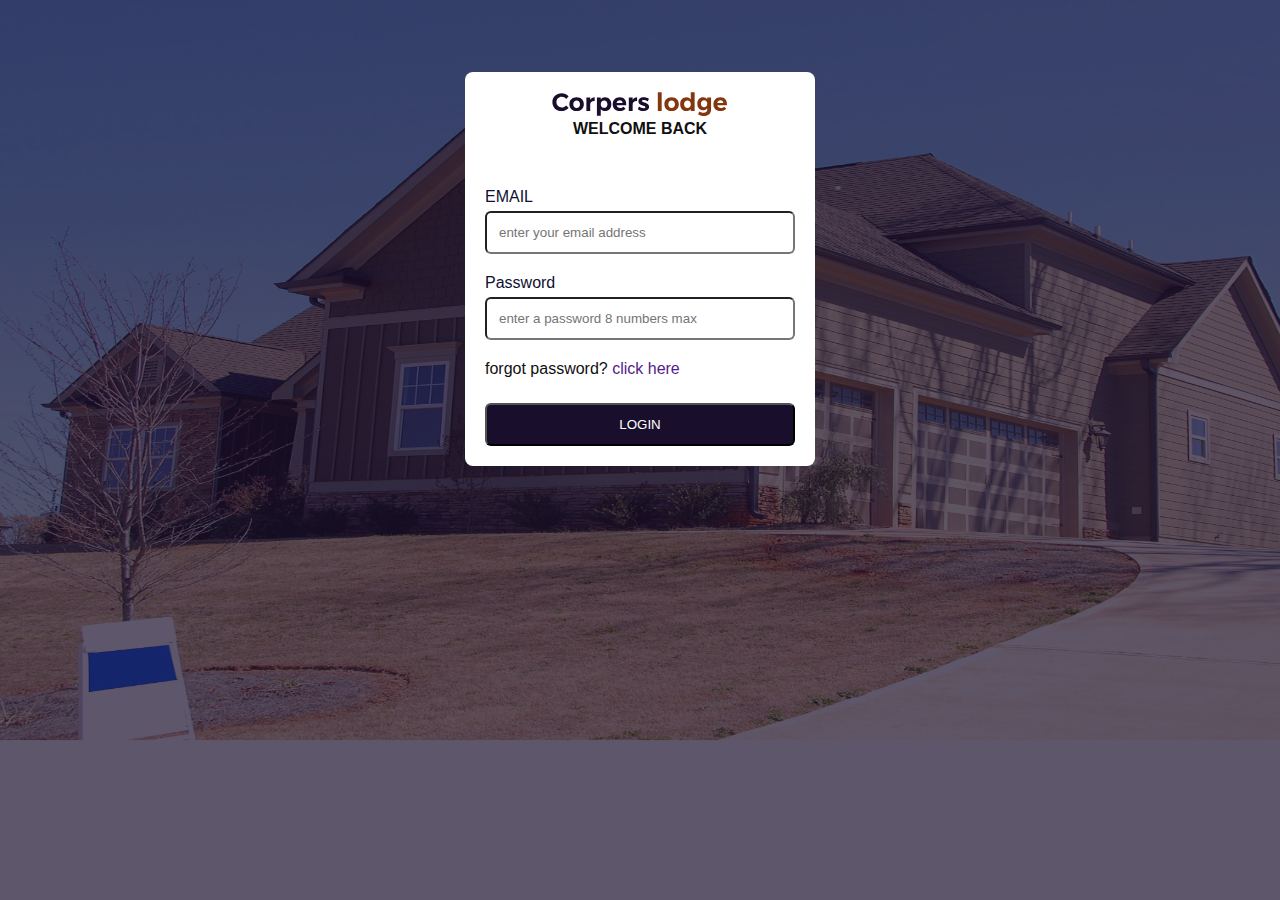
<file: password/index.html>
<!DOCTYPE html>
<html lang="en">
    <head>
        <meta charset="UTF-8">
        <meta http-equiv="X-UA-Compatible" content="IE=edge">
        <meta name="viewport" content="width=device-width, initial-scale=1.0">
        <link rel="stylesheet" href="https://cdnjs.cloudflare.com/ajax/libs/animate.css/4.1.1/animate.min.css">
        <title>login</title>
        <link rel="stylesheet" href="index.css">
        <!-- <link
            href="https://cdn.jsdelivr.net/npm/bootstrap@5.0.2/dist/css/bootstrap.min.css"
            rel="stylesheet"
            integrity="sha384-EVSTQN3/azprG1Anm3QDgpJLIm9Nao0Yz1ztcQTwFspd3yD65VohhpuuCOmLASjC"
            crossorigin="anonymous"
        > -->
    </head>
    <body>
        <main>
            <div class="form-section">
                <div id="header-center center">
                    <h4>
                        <a href="/index.html">
                            <img src="/image/Corpers lodge.svg" alt="">
                        </a>
                        <p>WELCOME BACK</p>
                    </h4>
                </div>
                <form action="#" id="form">
                    <div class="inputbx">
                        <label for="email">EMAIL</label>
                        <input
                            type="email"
                            name="email"
                            id="email"
                            placeholder="enter your email address"
                            onkeydown=" emailvalidation()"
                            autocomplete="off"
                        >
                        <i id="emailcheckicon" style="width:20%;"></i>
                        <span id="text"></span>
                    </div>
                    <div class="inputbx">
                        <label for="password">Password</label>
                        <input
                            type="password"
                            name="password"
                            id="password"
                            placeholder="enter a password 8 numbers max"
                            autocomplete="off"
                            onkeydown="passwordvalidation()"
                        >
                        <span id="passText"></span>
                    </div>
                    <p>
                        forgot password?
                        <a href="">click here</a>
                    </p>
                    <button onclick="emailvalidation(), passwordvalidation()" type="submit">LOGIN</button>
                </form>
            </div>
        </main>
        <script src="login.js"></script>
    </body>
</html>
</file>
<file: password/index.css>
*{
    margin: 0;
    padding: 0;
    box-sizing: border-box;
    list-style-type: none;
    text-decoration: none;
    font-family: 'Raleway', sans-serif;
}
body{
    background-image: url(/password/image1/Forgot\ Password.svg);
    width:100%;
    height:100%;
}
h4{
    text-align: center;
}
main{
    display: flex;
    justify-content: center;
    align-items: flex-start;
    height: 100vh;
}
.form-section{
  display: flex;  
  flex-direction: column;
  background-color: #ffffff;
  width: 350px;
height: auto;
  margin: 0 auto;
  padding: 20px;
  border-radius: 8px;
  position: relative;
  top: 8%;
  gap:50px;
  
  
}
p{
    color: #101010;
}
label{
    font-weight: 500;
    color: #101030;
}
input {
   /* display: block; */
    width: 100%;
    margin-top: 5px;
    padding: 12px;
    border-radius: 6px;
    outline: none;
    color: #101010;
}
button{
    width: 100%;
    margin-top: 5px;
    padding: 12px;
    border-radius: 6px;
    outline: none;
    color: #ffffff;
    background-color: 
    #190E2C;
    cursor: pointer;
    
}
button:hover{
    color: #190E2C;
    background-color: #ffffff;
}
#form{
    display: flex;
    flex-direction: column;
    justify-content: space-evenly;
    position: relative;
    top: 15%;
    gap: 20px;
}
#emailcheck{
    width: 20px;
}
</file>
